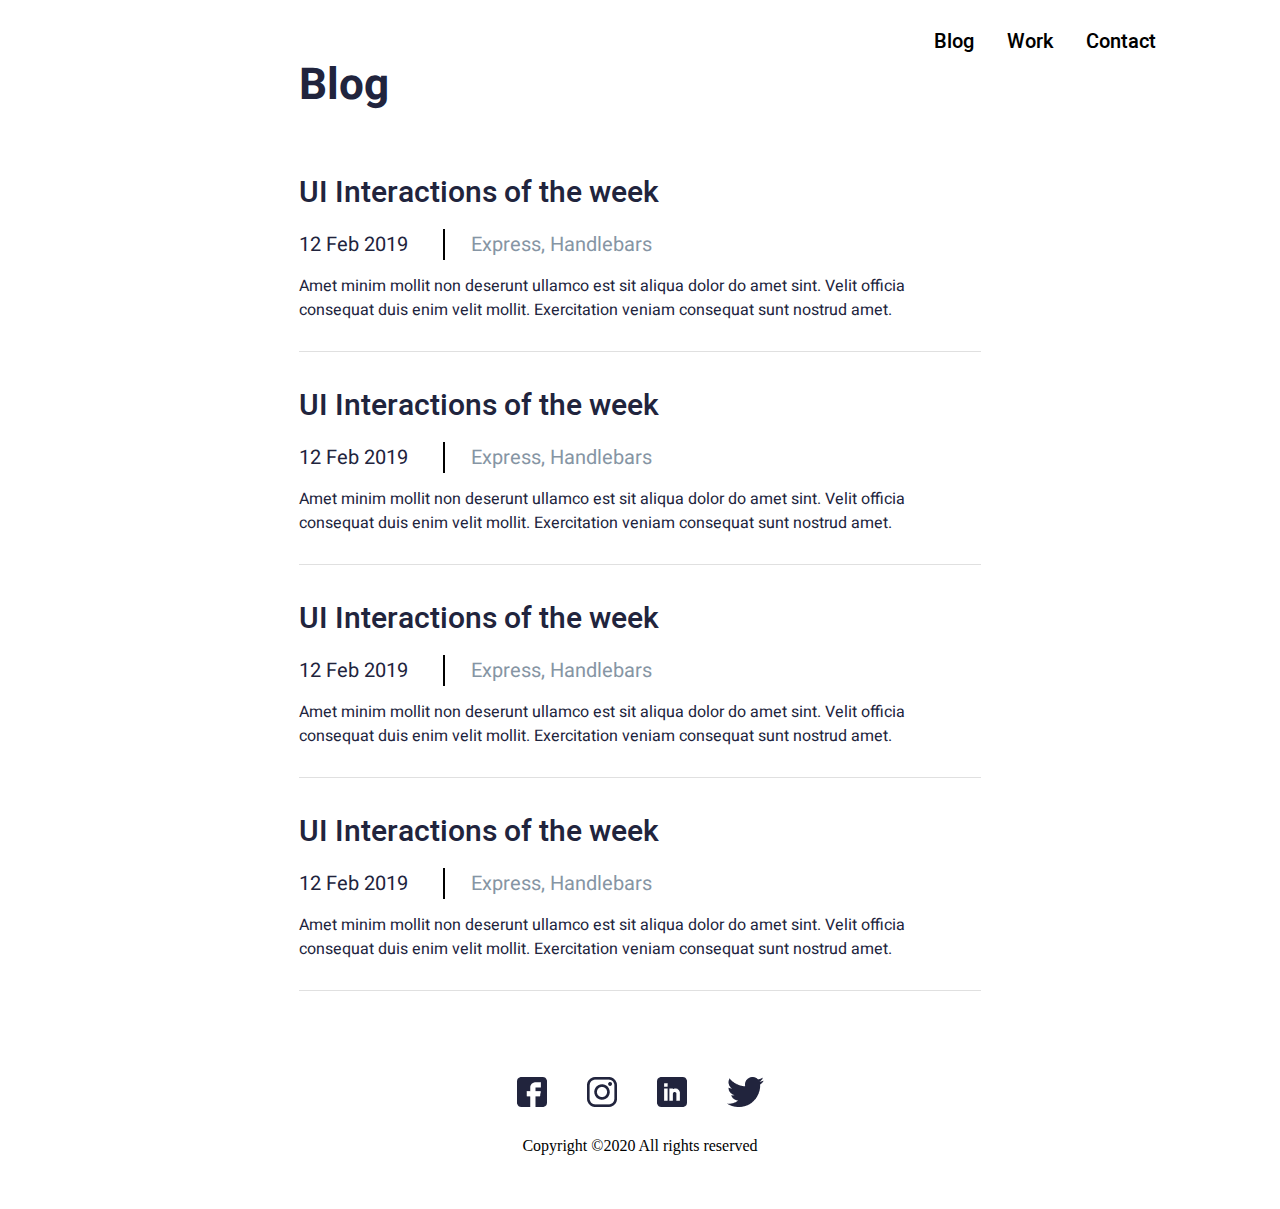
<file: blog.html>
<!DOCTYPE html>
<html lang="en">
<head>
    <meta charset="UTF-8">
    <meta http-equiv="X-UA-Compatible" content="IE=edge">
    <meta name="viewport" content="width=device-width, initial-scale=1.0">
    <title>John</title>
<link rel="preconnect" href="https://fonts.googleapis.com">
<link rel="preconnect" href="https://fonts.gstatic.com" crossorigin>
<link href="https://fonts.googleapis.com/css2?family=Heebo:wght@400;500;700&family=Vollkorn:ital@1&display=swap"rel="stylesheet">
    <link rel="stylesheet" href="css/style.css">
</head>

<body>    
    <header>
        <div class="container d_flex justify_end">
            <nav>
                <ul id="menu"> 
                    <li>
                        <a href="#">Blog</a>
                    </li>
                    <li> 
                        <a href="#">Work</a>
                    </li>
                    <li>
                        <a href="#">Contact</a>
                    </li>
                </ul>
            </nav>
        </div>
    </header>

    <main>
                <!-- blog -->
        <section>
            <div class="blog">
            <h1>Blog</h1>
                <article class="blog_week">
                    <h4>UI Interactions of the week</h4>
                    <h5>12 Feb 2019 <hr> <span>Express, Handlebars</span></h5>
                    <p>Amet minim mollit non deserunt ullamco est sit aliqua dolor do amet sint. Velit officia consequat duis enim velit mollit. Exercitation veniam consequat sunt nostrud amet.</p>
                </article>
                
                <article class="blog_week">
                    <h4>UI Interactions of the week</h4>
                    <h5>12 Feb 2019 <hr> <span>Express, Handlebars</span></h5>
                    <p>Amet minim mollit non deserunt ullamco est sit aliqua dolor do amet sint. Velit officia consequat duis enim velit mollit. Exercitation veniam consequat sunt nostrud amet.</p>
                </article>
                
                <article class="blog_week">
                    <h4>UI Interactions of the week</h4>
                    <h5>12 Feb 2019 <hr> <span>Express, Handlebars</span></h5>
                    <p>Amet minim mollit non deserunt ullamco est sit aliqua dolor do amet sint. Velit officia consequat duis enim velit mollit. Exercitation veniam consequat sunt nostrud amet.</p>
                </article>
            
                <article class="blog_week">
                    <h4>UI Interactions of the week</h4>
                    <h5>12 Feb 2019 <hr> <span>Express, Handlebars</span></h5>
                    <p>Amet minim mollit non deserunt ullamco est sit aliqua dolor do amet sint. Velit officia consequat duis enim velit mollit. Exercitation veniam consequat sunt nostrud amet.</p>
                </article>
            
            </div>
        </section>
    </main>
    <!-- footer -->
<footer class="blok">
    <div class="social">
        <ul>
            <li>
                <a target="blank" href="#" ><img src="images/fb.png" alt="icon-fb"></a>
            </li>
            <li>
                <a target="blank" href="#"><img src="images/insta.png" alt="icon-insta"></a>
            </li>
            <li>
                <a target="blank" href="#"><img src="images/Linkedin.png" alt="icon-Linked"></a>
            </li>
            <li>
                <a target="blank" href="#"><img src="images/Vector.png" alt="icon-Vector"></a>
            </li>
        </ul>
        <p>Copyright ©2020 All rights reserved <i class="fa-regular fa-user"></i> </p>
    </div>
</footer>
</body>

</html>
</file>
<file: css/style.css>
@font-face {
  font-family: "Heebo";
  src: url("../fonts/Heebo-Medium.eot");
  src: url("../fonts/Heebo-Medium.eot?#iefix") format("embedded-opentype"),
    url("../fonts/Heebo-Medium.woff2") format("woff2"),
    url("../fonts/Heebo-Medium.woff") format("woff"),
    url("../fonts/Heebo-Medium.ttf") format("truetype"),
    url("../fonts/Heebo-Medium.svg#Heebo-Medium") format("svg");
  font-weight: 500;
  font-style: normal;
  font-display: swap;
}

@font-face {
  font-family: "Vollkorn";
  src: url("../fonts/Vollkorn-Regular.eot");
  src: url("../fonts/Vollkorn-Regular.eot?#iefix") format("embedded-opentype"),
    url("../fonts/Vollkorn-Regular.woff2") format("woff2"),
    url("../fonts/Vollkorn-Regular.woff") format("woff"),
    url("../fonts/Vollkorn-Regular.ttf") format("truetype"),
    url("../fonts/Vollkorn-Regular.svg#Vollkorn-Regular") format("svg");
  font-weight: normal;
  font-style: normal;
  font-display: swap;
}

* {
  padding: 0;
  margin: 0;
}

header {
  padding-top: 27px;
}

.container {
  max-width: 1032px;
  margin: auto;
  display: flex;
  justify-content: flex-end;
}

.d_flex {
  display: flex;
}

.justify_end {
  justify-content: flex-end;
}

#menu {
  display: flex;
  list-style: none;
}

header nav li {
  margin-left: 33px;
}

header nav li a {
  font-family: "Heebo", sans-serif;
  font-weight: 500;
  font-size: 20px;
  line-height: 29px;
  color: #000000;
  text-decoration: none;
  display: inline-block;
  transition: 0.3s;
}

header nav li:hover a {
color: #FF6464;;
}

/* main_banner */

.main_banner {
  padding-top: 140px;
  padding-bottom: 71px;
}
.main_banner h1 {
  font-family: "Heebo", sans-serif;
  font-style: normal;
  font-weight: 700;
  font-size: 44px;
  line-height: 60px;
  color: #21243d;
  margin-bottom: 40px;
}

.title {
  max-width: 858px;
  margin: auto;
  display: flex;
  justify-content: space-between;
  align-items: start;
}

.content {
  max-width: 497px;
}

.main_banner p {
  font-family: "Heebo", sans-serif;
  font-style: normal;
  font-weight: 400;
  font-size: 16px;
  line-height: 24px;
  color: #21243d;
  margin-bottom: 38px;
}

.downl {
  background: #ff6464;
  border-radius: 2px;
  padding: 13px 20px;
  font-family: "Heebo", sans-serif;
  font-style: normal;
  font-weight: 500;
  font-size: 20px;
  line-height: 29px;
  color: #ffffff;
  text-decoration: none;
}

.images {
  max-width: 243px;
  border-radius: 50%;
  overflow: hidden;
}

.images img {
  width: 100%;
  display: block;
}


.articles_content article {
  background-color: #ffffff;
  padding: 24px 21px 7px 23px;
  margin-right: 20px;
}








.recent {
  background-color: #EDF7FA;
  padding-top: 12px;
  padding-bottom: 32px;
}
.recent_content {
  max-width: 858px;
  margin: auto;
  margin-bottom: 32px;
}
.recent_title {
  display: flex;
  justify-content: space-between;
}
.recent_title span {
  display: flex;
  justify-content: space-between;
}
.recent a {
  font-family: 'Heebo';
font-style: normal;
font-weight: 400;
font-size: 16px;
line-height: 24px;
text-decoration: none;
color: #00A8CC;
}
.recent .container {
  max-width: 858px;
  margin: auto;
justify-content: space-between;
}
.recent {
  display: flex;
  justify-content: space-between;
  padding-bottom: 2px;
  color: #21243D;
  font-family: 'Heebo';
  font-style: normal;
  font-weight: 400;
  font-size: 22px;
  line-height: 60px;
}

.recent .making {
  background-color: #ffffff;
  padding: 24px 21px 7px 23px;
  margin-right: 20px;
}
.recent .making h4 {
  font-family: 'Heebo';
font-weight: 700;
font-size: 26px;
line-height: 38px;
color: #21243D;
padding-bottom: 17px;
}
.making .data {
  font-family: 'Heebo';
  font-weight: 400;
  font-size: 18px;
  line-height: 26px;
  color: #21243D;
  }
.making .data :last-child {
    border-left: solid 1px #000;
    margin-left: 25px;
    padding-left: 25px;
  }

.recent .making p {
  font-family: 'Heebo';
font-weight: 400;
font-size: 16px;
line-height: 24px;
color: #21243D;
}







/* Featured works */

.featured {
  padding-top: 15px;
  padding-bottom: 83px;
}

.feat_work {
  max-width: 858px;
  margin: auto;
}
.feat_work h2 {
  font-family: "Heebo", sans-serif;

  font-weight: 400;
  font-size: 22px;
  line-height: 60px;
  color: #21243d;
  margin-bottom: 22px;
}

article {
  display: flex;
  margin-bottom: 30px;
  border-bottom: 1px solid #e0e0e0;
}

article img {
  padding-bottom: 15px;
  max-width: 246px;
  width: 100%;
  border-radius: 6px;
  overflow: hidden;
}
.info {
  display: block;
  margin-left: 18px;
}

.info h3 {
  margin-bottom: 12px;
  font-family: "Heebo", sans-serif;

  font-weight: 700;
  font-size: 30px;
  line-height: 44px;
  color: #21243d;
}
.info span {
  margin-right: 26px;
  margin-bottom: 17px;
  max-width: 65px;
  padding-left: 10px;
  padding-right: 10px;
  font-family: "Heebo", sans-serif;
  background: #142850;
  border-radius: 16px;
  font-size: 18px;
  line-height: 60px;

  color: #ffffff;
}
.info h6 {
  font-family: "Heebo", sans-serif;

  font-weight: 400;
  font-size: 20px;
  line-height: 29px;
  color: #8695a4;
  display: inline-table;
}
.info p {
  max-width: 594px;
  font-family: "Heebo", sans-serif;

  font-weight: 400;
  font-size: 16px;
  line-height: 24px;
  color: #21243d;
}
/* information */

.information {
  background-color: #000;
  padding-top: 70px;
  padding-bottom: 70px;
}

.inform_contact {
  margin: auto;
  max-width: 564px;
  text-align: center;
}

.name label {
  display: none;
}

.name input {
  background: rgba(255, 255, 255, 0.2);
  width: 100%;
  padding: 17px 31px;
  height: 57px;
  font-family: "Vollkorn", serif;
  font-style: italic;
  border: none;
  font-weight: 400;
  font-size: 17px;
  line-height: 22px;
  color: #ffffff;
  box-sizing: border-box;
}

.name input:focus {
  outline: none;
  background-color: #037c70;
}

.name:first-of-type input {
  background: rgba(255, 255, 255, 0.18);
}

.name:last-of-type input {
  background: rgba(255, 255, 255, 0.18);
}

.budget label {
  display: none;
}
.budget select {
  background-color: rgba(255, 255, 255, 0.18);
  width: 100%;
  padding: 17px 31px;
  height: 57px;
  font-family: "Vollkorn", serif;
  font-style: italic;
  border: none;
  font-weight: 400;
  font-size: 17px;
  line-height: 22px;
  color: #ffffff;
  box-sizing: border-box;
}
.project label {
  display: none;
  padding-top: 17px;
}
.project textarea {
  padding: 17px 31px;
  width: 100%;
  height: 127px;
  resize: none;
  font-family: "Vollkorn", serif;
  background: rgba(255, 255, 255, 0.2);
  font-style: italic;
  border: none;
  box-sizing: border-box;
  font-weight: 400;
  font-size: 17px;
  line-height: 22px;
  color: #ffffff;
}

.butn {
  cursor: pointer;
  background-color: transparent;
  padding: 16px 60px;
  border: solid 1px #1aa597;
  font-family: "Vollkorn";
  font-style: italic;
  font-weight: 400;
  font-size: 17px;
  line-height: 22px;
  box-sizing: border-box;
  color: #8bcac3;
}

/* footer */

.blok {
  padding-bottom: 54px;
  padding-top: 54px;
  background-color: white;
}
.social {
  max-width: 100%;
}

.social ul {
  list-style: none;
  display: flex;
  justify-content: center;
}

.social li {
  margin-left: 20px;
  margin-right: 20px;
}
.social p {
  padding-top: 26px;
  display: flex;
  justify-content: center;
}
/*  

.btn_read {
  padding: 5px 10px 5px 5px;
  background: #000;
  border-radius: 14px;
  font-family: "Poppins";
  font-weight: 400;
  font-size: 15px;
  line-height: 20px;
  letter-spacing: 0.4px;
  color: #ffffff;
  display: inline-flex;
  align-items: center;
}
.btn_read::before {
  display: inline-block;
  content: "";
  width: 32px;
  height: 32px;
  background-color: rgb(255, 255, 255);
  border-radius: 50px;
  margin-right: 6px;
}

*/

/* blog */

.blog{
  margin: auto;
  max-width: 682px;
}
.blog h1 {
font-family: 'Heebo';
font-weight: 700;
font-size: 44px;
line-height: 60px;
color: #21243D;
margin-bottom: 55px;
}
.blog_week {
  margin: auto;
  display: block;
  border-bottom:  1px solid #E0E0E0;
  margin-bottom: 32px;
}

.blog_week h4 {
font-family: 'Heebo';
font-weight: 500;
font-size: 30px;
line-height: 44px;
color: #21243D;
margin-bottom: 15px;
  }
  .blog_week h5 {
    font-family: 'Heebo';
font-style: normal;
font-weight: 400;
font-size: 20px;
line-height: 29px;
color: #21243D;
padding-bottom: 15px;
  }
  .blog_week hr {
    margin-right: 26px;
    margin-left: 30px;
    display: inline;
    width: 0;
    height: 20px;
    border: 1px solid #000000;
  }
  .blog_week span {
font-family: 'Heebo';
font-style: normal;
font-weight: 400;
font-size: 20px;
line-height: 29px;
color: #8695A4;
  }

  .blog_week p {
    font-family: 'Heebo';
font-style: normal;
font-weight: 400;
font-size: 16px;
line-height: 24px;
color: #21243D;
padding-bottom: 29px;
  }
</file>
